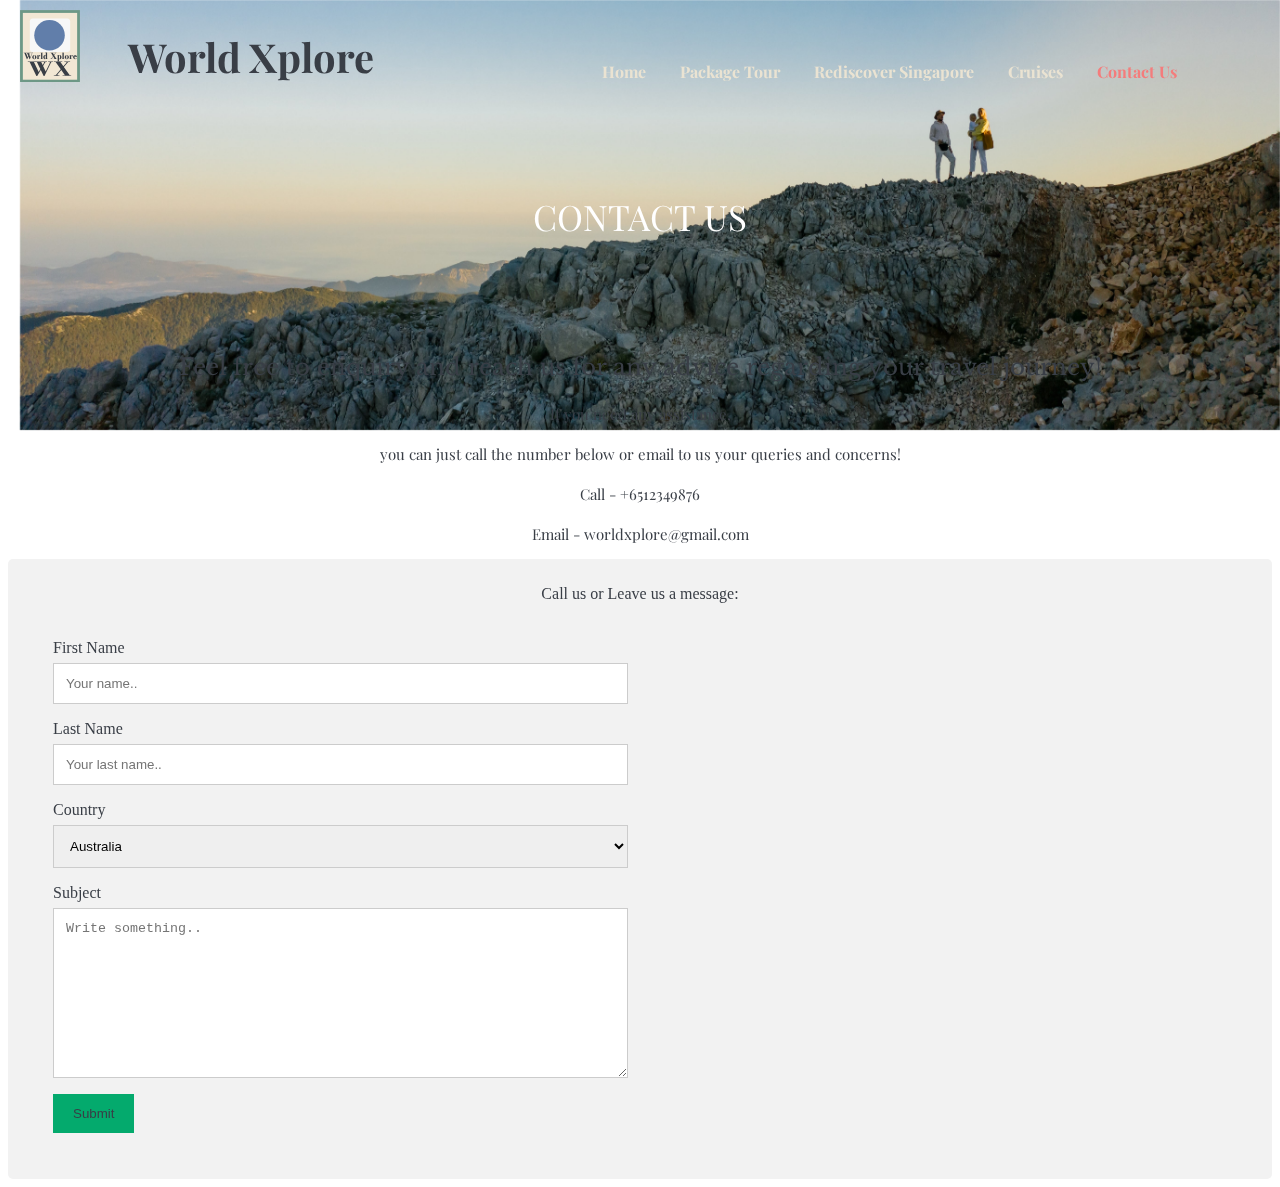
<file: Contact-us.html>
<html>

<head>
    <meta name="viewport" content="width=device-width, initial-scale=1.0"> 
    <title>
        World Xplore
    </title>
    <link rel="stylesheet" href="style.css">
    <link rel="stylesheet" href="contact.css">
    <style>
        .logo {
            width: 60px;
            position: absolute;
            top: 10px;
            left: 20px;
        }

        nav {
            float: right;
            margin-top: 10px;

        }
    </style>
</head>

<body>
    <header>
        <div class="logo">
            <svg version="1.1" id="Layer_1" xmlns="http://www.w3.org/2000/svg"
                xmlns:xlink="http://www.w3.org/1999/xlink" x="0px" y="0px" viewBox="0 0 86.19 104.1"
                style="enable-background:new 0 0 86.19 104.1;" xml:space="preserve">
                <style type="text/css">
                    .st0 {
                        fill: #F2E7D4;
                        stroke: #6D9886;
                        stroke-width: 4;
                        stroke-miterlimit: 10;
                    }

                    .st1 {
                        fill: #F7F7F7;
                    }

                    .st2 {
                        fill: #617EAA;
                    }

                    .st3 {
                        fill: #393E46;
                    }
                </style>
                <g>
                    <rect x="2.1" y="2.17" class="st0" width="82" height="100" />
                    <path class="st1" d="M68.05,60.5h-49.9c-2.22,0-4.03-1.81-4.03-4.03V16.23c0-2.22,1.81-4.03,4.03-4.03h49.9
    c2.22,0,4.03,1.81,4.03,4.03v40.24C72.08,58.69,70.27,60.5,68.05,60.5z" />
                    <circle class="st2" cx="42.42" cy="36.25" r="21.97" />
                    <g>
                        <path class="st3" d="M33.18,80.44l3.79,7.91l5.37-11.29c0-0.02,0.1-0.23,0.31-0.63c0.2-0.4,0.31-0.75,0.31-1.07
        c0-0.34-0.42-0.51-1.26-0.51h-1.26v-1h6.88v1h-0.58c-1,0-1.61,0.08-1.84,0.24c-0.22,0.16-0.57,0.73-1.04,1.72L35.2,94.97h-1.22
        l-4.18-8.68l-5.02,8.68h-1.23l-9.69-20.12h-2.65v-1H38.8v1h-0.63c-0.8,0-1.35,0.09-1.63,0.26c-0.28,0.18-0.66,0.66-1.11,1.45
        L33.18,80.44z M20.01,74.86l6.85,14.13l2.33-4.04l-4.91-10.1H20.01z M30.51,74.86l2.05,4.27l1.62-2.79
        c0.22-0.38,0.33-0.69,0.33-0.91c0-0.38-0.37-0.57-1.1-0.57H30.51z" />
                        <path class="st3" d="M63.03,81.82l8.45,11.76h2.02v1H61.18v-1h3.36l-5.24-7.33l-4.62,5.31c-0.68,0.79-1.02,1.34-1.02,1.62
        c0,0.27,0.48,0.4,1.45,0.4h1.63v1H48.6v-1h0.69c0.99,0,1.66-0.09,2-0.26c0.35-0.18,0.86-0.66,1.54-1.44l5.73-6.66l-7.4-10.36H48.6
        v-1h12.06v1h-2.63l4.3,5.98l3.82-4.44c0.46-0.54,0.69-0.9,0.69-1.1c0-0.3-0.43-0.45-1.28-0.45h-1.87v-1h8.29v1h-1.45
        c-0.68,0-1.17,0.08-1.47,0.22s-0.76,0.59-1.39,1.32L63.03,81.82z" />
                    </g>
                    <g>
                        <path class="st3" d="M13.44,64.23l1.4,3.5l1.98-4.99c0-0.01,0.04-0.1,0.11-0.28c0.08-0.17,0.11-0.33,0.11-0.47
        c0-0.15-0.16-0.23-0.46-0.23h-0.46v-0.44h2.54v0.44h-0.21c-0.37,0-0.59,0.04-0.68,0.11c-0.08,0.07-0.21,0.33-0.38,0.76l-3.19,8.03
        h-0.45l-1.54-3.84l-1.85,3.84H9.89l-3.57-8.89H5.34v-0.44h10.17v0.44h-0.23c-0.3,0-0.5,0.04-0.6,0.12
        c-0.1,0.08-0.24,0.29-0.41,0.64L13.44,64.23z M8.59,61.76l2.52,6.25l0.86-1.79l-1.81-4.46H8.59z M12.45,61.76l0.75,1.89l0.6-1.23
        c0.08-0.17,0.12-0.3,0.12-0.4c0-0.17-0.13-0.25-0.4-0.25H12.45z" />
                        <path class="st3" d="M20.61,70.65c-0.92,0-1.65-0.29-2.2-0.88c-0.55-0.58-0.82-1.26-0.82-2.04c0-0.79,0.28-1.47,0.83-2.05
        s1.28-0.88,2.18-0.88c0.91,0,1.64,0.29,2.2,0.87c0.56,0.58,0.84,1.26,0.84,2.06c0,0.79-0.28,1.48-0.83,2.05
        C22.27,70.37,21.53,70.65,20.61,70.65z M20.61,65.16c-0.24,0-0.44,0.06-0.58,0.17c-0.15,0.12-0.24,0.29-0.27,0.53
        c-0.03,0.24-0.05,0.86-0.05,1.87c0,0.98,0.01,1.58,0.04,1.8c0.03,0.22,0.12,0.4,0.27,0.54c0.15,0.14,0.36,0.21,0.62,0.21
        c0.21,0,0.39-0.06,0.55-0.18c0.16-0.12,0.25-0.34,0.29-0.66c0.03-0.32,0.05-0.85,0.05-1.61c0-1.18-0.05-1.92-0.14-2.23
        S21.05,65.16,20.61,65.16z" />
                        <path class="st3" d="M26.71,64.89v1.51h0.03c0.11-0.54,0.29-0.94,0.54-1.2c0.25-0.26,0.53-0.39,0.83-0.39
        c0.3,0,0.54,0.11,0.72,0.32c0.19,0.21,0.28,0.47,0.28,0.78c0,0.26-0.07,0.48-0.21,0.64c-0.14,0.16-0.31,0.24-0.51,0.24
        c-0.2,0-0.37-0.08-0.52-0.23s-0.21-0.32-0.21-0.5c0-0.23,0.04-0.39,0.12-0.48c0.08-0.09,0.12-0.15,0.12-0.18
        c0-0.05-0.04-0.08-0.11-0.08c-0.23,0-0.45,0.22-0.65,0.67c-0.21,0.45-0.31,1.17-0.31,2.18v1.88h1.02v0.42h-3.6v-0.42h0.71V65.4
        h-0.71v-0.42h0.91c0.48,0,0.84-0.01,1.07-0.04l0.25-0.04H26.71z" />
                        <path class="st3" d="M32.15,61.19v8.88h0.57v0.42h-3.06v-0.42h0.62v-8.33h-0.62v-0.42c0.57,0,1.14-0.02,1.7-0.07l0.55-0.06H32.15z
        " />
                        <path class="st3" d="M38.94,61.19v8.89h0.75v0.4h-0.86c-0.28,0-0.54,0.01-0.78,0.02l-0.78,0.06h-0.19v-0.83h-0.03
        c-0.29,0.61-0.75,0.92-1.36,0.92c-0.6,0-1.12-0.29-1.57-0.87c-0.45-0.58-0.67-1.29-0.67-2.14c0-0.82,0.23-1.49,0.68-2.03
        c0.46-0.54,0.98-0.81,1.59-0.81c0.51,0,0.96,0.23,1.36,0.7v-3.77h-1.11v-0.42h0.98c0.22,0,0.6-0.02,1.12-0.07
        C38.59,61.21,38.88,61.19,38.94,61.19z M37.08,68.35v-1.47c0-0.57-0.11-0.99-0.32-1.27s-0.43-0.41-0.65-0.41
        c-0.17,0-0.31,0.1-0.4,0.29c-0.1,0.2-0.14,0.59-0.14,1.19v2.06c0,0.57,0.04,0.95,0.11,1.15c0.07,0.2,0.2,0.29,0.39,0.29
        c0.2,0,0.42-0.13,0.66-0.38C36.96,69.55,37.08,69.07,37.08,68.35z" />
                        <path class="st3" d="M49.09,64.84l3.11,5.2h0.75v0.44H48.4v-0.44h1.24l-1.93-3.24l-1.7,2.35c-0.25,0.35-0.38,0.59-0.38,0.72
        c0,0.12,0.18,0.18,0.53,0.18h0.6v0.44h-3v-0.44h0.25c0.36,0,0.61-0.04,0.74-0.12c0.13-0.08,0.32-0.29,0.57-0.64l2.11-2.95
        l-2.73-4.58h-0.94v-0.44h4.44v0.44h-0.97l1.58,2.65l1.41-1.96c0.17-0.24,0.25-0.4,0.25-0.48c0-0.13-0.16-0.2-0.47-0.2h-0.69v-0.44
        h3.06v0.44h-0.53c-0.25,0-0.43,0.03-0.54,0.1c-0.11,0.07-0.28,0.26-0.51,0.58L49.09,64.84z" />
                        <path class="st3"
                            d="M55.99,64.81v0.87h0.03c0.3-0.58,0.76-0.87,1.36-0.87c0.58,0,1.1,0.29,1.56,0.86
        c0.46,0.57,0.69,1.27,0.69,2.08c0,0.82-0.21,1.51-0.63,2.07s-0.94,0.83-1.56,0.83c-0.57,0-1.05-0.25-1.45-0.76v3.77h0.87v0.42
        h-3.49v-0.42h0.75V65.4h-0.75v-0.42h0.29c0.08,0,0.23,0,0.46-0.01c0.22-0.01,0.48-0.03,0.77-0.06l0.9-0.1H55.99z M55.99,66.95v1.5
        c0,0.58,0.11,1.02,0.33,1.33c0.22,0.31,0.46,0.47,0.71,0.47c0.15,0,0.26-0.08,0.35-0.23c0.09-0.15,0.14-0.59,0.14-1.31v-1.73
        c0-0.73-0.04-1.2-0.13-1.41c-0.09-0.21-0.21-0.31-0.37-0.31c-0.33,0-0.58,0.16-0.76,0.48C56.08,66.05,55.99,66.46,55.99,66.95z" />
                        <path class="st3" d="M62.88,61.19v8.88h0.57v0.42h-3.06v-0.42h0.62v-8.33h-0.62v-0.42c0.57,0,1.14-0.02,1.7-0.07l0.55-0.06H62.88z
        " />
                        <path class="st3" d="M67.25,70.65c-0.92,0-1.65-0.29-2.2-0.88c-0.55-0.58-0.82-1.26-0.82-2.04c0-0.79,0.28-1.47,0.83-2.05
        s1.28-0.88,2.18-0.88c0.91,0,1.64,0.29,2.2,0.87c0.56,0.58,0.84,1.26,0.84,2.06c0,0.79-0.28,1.48-0.83,2.05
        C68.9,70.37,68.16,70.65,67.25,70.65z M67.25,65.16c-0.24,0-0.44,0.06-0.58,0.17c-0.15,0.12-0.24,0.29-0.27,0.53
        c-0.03,0.24-0.05,0.86-0.05,1.87c0,0.98,0.01,1.58,0.04,1.8c0.03,0.22,0.12,0.4,0.27,0.54c0.15,0.14,0.36,0.21,0.62,0.21
        c0.21,0,0.39-0.06,0.55-0.18c0.16-0.12,0.25-0.34,0.29-0.66c0.03-0.32,0.05-0.85,0.05-1.61c0-1.18-0.05-1.92-0.14-2.23
        S67.68,65.16,67.25,65.16z" />
                        <path class="st3" d="M73.35,64.89v1.51h0.03c0.11-0.54,0.29-0.94,0.54-1.2c0.25-0.26,0.53-0.39,0.83-0.39
        c0.3,0,0.54,0.11,0.72,0.32c0.19,0.21,0.28,0.47,0.28,0.78c0,0.26-0.07,0.48-0.21,0.64c-0.14,0.16-0.31,0.24-0.51,0.24
        c-0.2,0-0.37-0.08-0.52-0.23s-0.21-0.32-0.21-0.5c0-0.23,0.04-0.39,0.12-0.48c0.08-0.09,0.12-0.15,0.12-0.18
        c0-0.05-0.04-0.08-0.11-0.08c-0.23,0-0.45,0.22-0.65,0.67c-0.21,0.45-0.31,1.17-0.31,2.18v1.88h1.02v0.42h-3.6v-0.42h0.71V65.4
        h-0.71v-0.42h0.91c0.48,0,0.84-0.01,1.07-0.04l0.25-0.04H73.35z" />
                        <path class="st3" d="M81.74,67.41h-3.36v0.89c0,0.7,0.06,1.18,0.19,1.45c0.13,0.27,0.41,0.4,0.87,0.4c0.4,0,0.77-0.13,1.11-0.38
        c0.34-0.25,0.61-0.65,0.79-1.19h0.41c-0.17,0.69-0.48,1.21-0.94,1.56c-0.46,0.35-1,0.52-1.64,0.52c-0.87,0-1.57-0.3-2.09-0.9
        c-0.52-0.6-0.78-1.29-0.78-2.07c0-0.75,0.26-1.42,0.79-2c0.53-0.59,1.19-0.88,1.98-0.88c0.68,0,1.28,0.21,1.78,0.64
        S81.65,66.53,81.74,67.41z M78.37,66.96h1.47v-0.57c0-0.5-0.07-0.82-0.2-0.97c-0.13-0.15-0.32-0.22-0.55-0.22
        c-0.22,0-0.39,0.07-0.52,0.2s-0.19,0.47-0.19,1V66.96z" />
                    </g>
                </g>
            </svg>
        </div>
        <div class="wrapper">
            <nav>
                <ul class="links">
                    <li><a href="index.html">Home</a></li>
                    <li><a href="package-tours.html">Package Tour</a>
                        <ul class="dropdown">
                            <li><a href="#">Cappadocia</a></li>
                            <li><a href="#">Phuket</a></li>
                            <li><a href="#">Switzerland</a></li>
                        </ul>
                    </li>
                    <li><a href="rediscover-singapore.html">Rediscover Singapore</a></li>
                    <li><a href="cruises.html">Cruises</a></li>
                    <li><a class="active" href="Contact-us.html">Contact Us</a></li>
                </ul>
            </nav>
        </div>
        <h2 style="margin-top: 30px ;">World Xplore</h2>

    </header>

    </header>
    <div class="container1">
        <img src="contact.jpg" class="contacting" alt="Snow" style="width:100%;">
        <div class="centered">CONTACT US</div>
    </div>

    <section>
        <p class="header">
            Feel free to enquiry and reach us for
            any advice regarding your travel journey!
        </p>

        <p class="para">
            If you need any assistance,
        </p>
        <p class="para">
            you can just call the number below or email to us your queries and concerns!
        </p>

        <p class="para">
            Call - +6512349876
        </p>
        <p class="para">
            Email - worldxplore@gmail.com
        </p>
    </section>
    <div class="container2">
        <div style="text-align:center">
          <p style="color: #393E46;">Call us or Leave us a message:</p>
        </div>
        <div class="row">
          <div class="column">
            <form action="/action_page.php">
              <label for="fname">First Name</label>
              <input type="text" id="fname" name="firstname" placeholder="Your name..">
              <label for="lname">Last Name</label>
              <input type="text" id="lname" name="lastname" placeholder="Your last name..">
              <label for="country">Country</label>
              <select id="country" name="country">
                <option value="australia">Australia</option>
                <option value="canada">Canada</option>
                <option value="usa">USA</option>
              </select>
              <label for="subject">Subject</label>
              <textarea id="subject" name="subject" placeholder="Write something.." style="height:170px"></textarea>
              <input type="submit" value="Submit">
            </form>
          </div>
        </div>
      </div>
</file>
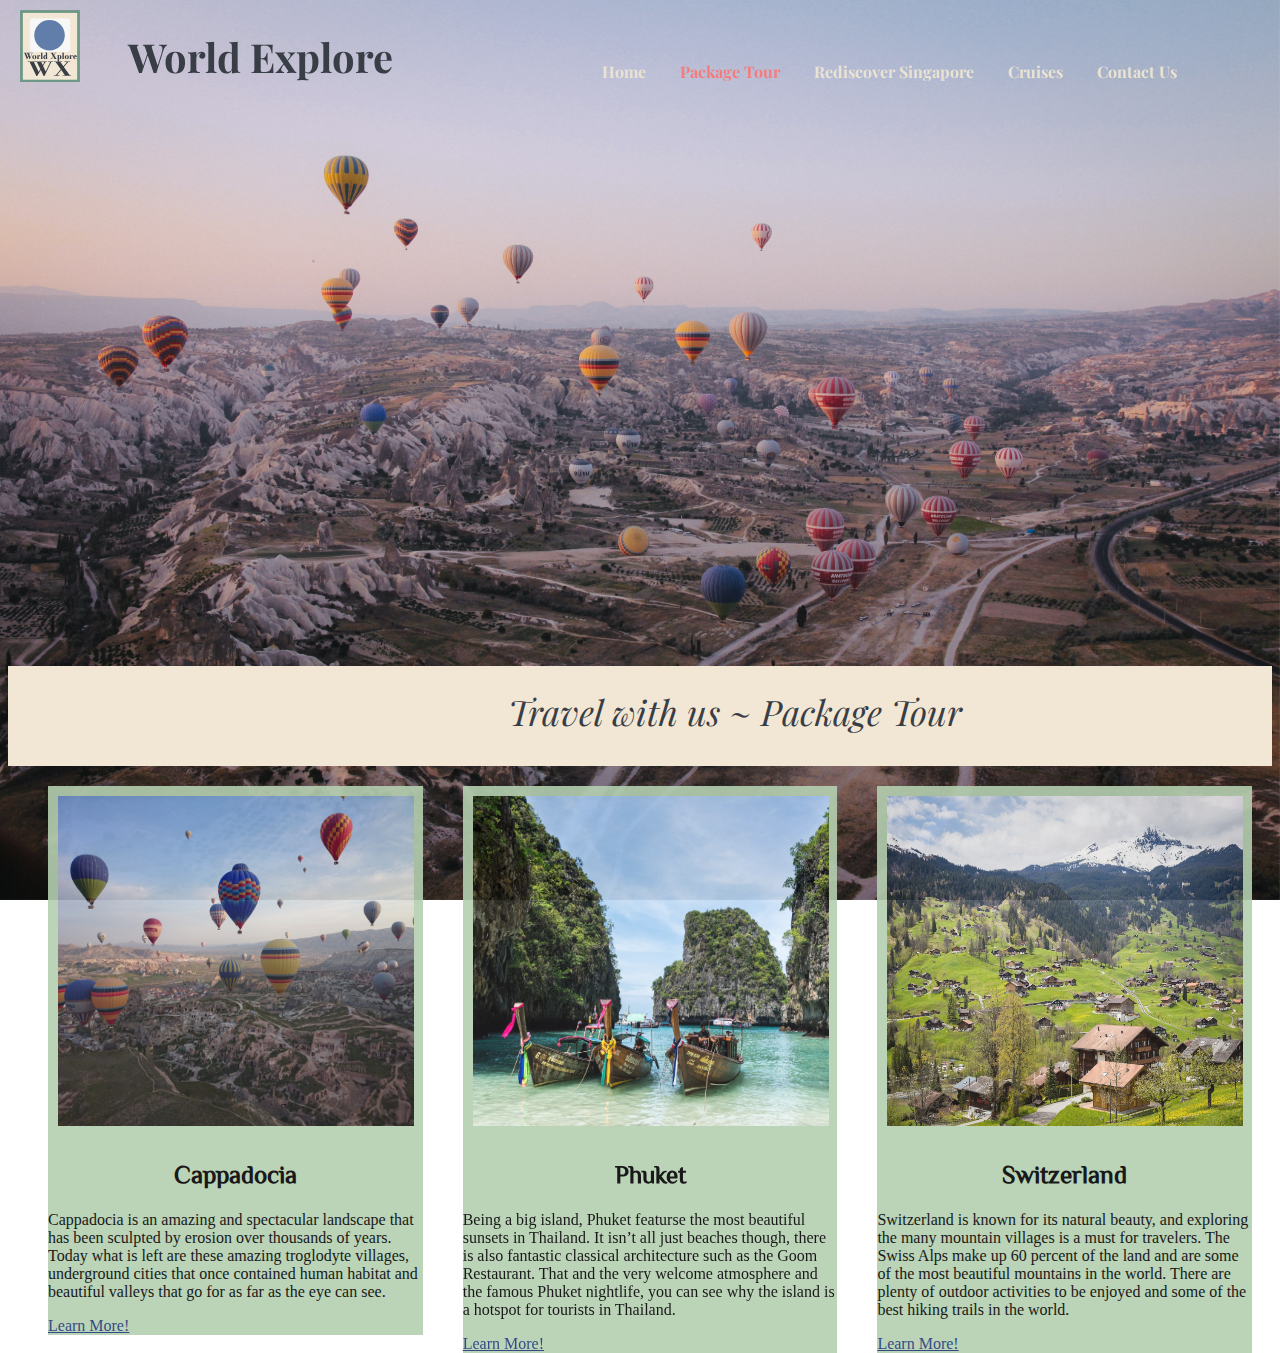
<file: package-tours.html>
<html>

<head>
    <meta name="viewport" content="width=device-width, initial-scale=1.0"> 
    <title>
        World Xplore
    </title>
    <link rel="stylesheet" href="packageTour.css">
    <link rel="stylesheet" href="style.css">
    <style>
        .logo {
            width: 60px;
            position: absolute;
            top: 10px;
            left: 20px;
        }

        nav {
            float: right;
            margin-top: 10px;

        }
    </style>
</head>

<body>
    <header>
        <div class="logo">
            <svg version="1.1" id="Layer_1" xmlns="http://www.w3.org/2000/svg"
                xmlns:xlink="http://www.w3.org/1999/xlink" x="0px" y="0px" viewBox="0 0 86.19 104.1"
                style="enable-background:new 0 0 86.19 104.1;" xml:space="preserve">
                <style type="text/css">
                    .st0 {
                        fill: #F2E7D4;
                        stroke: #6D9886;
                        stroke-width: 4;
                        stroke-miterlimit: 10;
                    }

                    .st1 {
                        fill: #F7F7F7;
                    }

                    .st2 {
                        fill: #617EAA;
                    }

                    .st3 {
                        fill: #393E46;
                    }
                </style>
                <g>
                    <rect x="2.1" y="2.17" class="st0" width="82" height="100" />
                    <path class="st1" d="M68.05,60.5h-49.9c-2.22,0-4.03-1.81-4.03-4.03V16.23c0-2.22,1.81-4.03,4.03-4.03h49.9
		c2.22,0,4.03,1.81,4.03,4.03v40.24C72.08,58.69,70.27,60.5,68.05,60.5z" />
                    <circle class="st2" cx="42.42" cy="36.25" r="21.97" />
                    <g>
                        <path class="st3" d="M33.18,80.44l3.79,7.91l5.37-11.29c0-0.02,0.1-0.23,0.31-0.63c0.2-0.4,0.31-0.75,0.31-1.07
			c0-0.34-0.42-0.51-1.26-0.51h-1.26v-1h6.88v1h-0.58c-1,0-1.61,0.08-1.84,0.24c-0.22,0.16-0.57,0.73-1.04,1.72L35.2,94.97h-1.22
			l-4.18-8.68l-5.02,8.68h-1.23l-9.69-20.12h-2.65v-1H38.8v1h-0.63c-0.8,0-1.35,0.09-1.63,0.26c-0.28,0.18-0.66,0.66-1.11,1.45
			L33.18,80.44z M20.01,74.86l6.85,14.13l2.33-4.04l-4.91-10.1H20.01z M30.51,74.86l2.05,4.27l1.62-2.79
			c0.22-0.38,0.33-0.69,0.33-0.91c0-0.38-0.37-0.57-1.1-0.57H30.51z" />
                        <path class="st3" d="M63.03,81.82l8.45,11.76h2.02v1H61.18v-1h3.36l-5.24-7.33l-4.62,5.31c-0.68,0.79-1.02,1.34-1.02,1.62
			c0,0.27,0.48,0.4,1.45,0.4h1.63v1H48.6v-1h0.69c0.99,0,1.66-0.09,2-0.26c0.35-0.18,0.86-0.66,1.54-1.44l5.73-6.66l-7.4-10.36H48.6
			v-1h12.06v1h-2.63l4.3,5.98l3.82-4.44c0.46-0.54,0.69-0.9,0.69-1.1c0-0.3-0.43-0.45-1.28-0.45h-1.87v-1h8.29v1h-1.45
			c-0.68,0-1.17,0.08-1.47,0.22s-0.76,0.59-1.39,1.32L63.03,81.82z" />
                    </g>
                    <g>
                        <path class="st3" d="M13.44,64.23l1.4,3.5l1.98-4.99c0-0.01,0.04-0.1,0.11-0.28c0.08-0.17,0.11-0.33,0.11-0.47
			c0-0.15-0.16-0.23-0.46-0.23h-0.46v-0.44h2.54v0.44h-0.21c-0.37,0-0.59,0.04-0.68,0.11c-0.08,0.07-0.21,0.33-0.38,0.76l-3.19,8.03
			h-0.45l-1.54-3.84l-1.85,3.84H9.89l-3.57-8.89H5.34v-0.44h10.17v0.44h-0.23c-0.3,0-0.5,0.04-0.6,0.12
			c-0.1,0.08-0.24,0.29-0.41,0.64L13.44,64.23z M8.59,61.76l2.52,6.25l0.86-1.79l-1.81-4.46H8.59z M12.45,61.76l0.75,1.89l0.6-1.23
			c0.08-0.17,0.12-0.3,0.12-0.4c0-0.17-0.13-0.25-0.4-0.25H12.45z" />
                        <path class="st3" d="M20.61,70.65c-0.92,0-1.65-0.29-2.2-0.88c-0.55-0.58-0.82-1.26-0.82-2.04c0-0.79,0.28-1.47,0.83-2.05
			s1.28-0.88,2.18-0.88c0.91,0,1.64,0.29,2.2,0.87c0.56,0.58,0.84,1.26,0.84,2.06c0,0.79-0.28,1.48-0.83,2.05
			C22.27,70.37,21.53,70.65,20.61,70.65z M20.61,65.16c-0.24,0-0.44,0.06-0.58,0.17c-0.15,0.12-0.24,0.29-0.27,0.53
			c-0.03,0.24-0.05,0.86-0.05,1.87c0,0.98,0.01,1.58,0.04,1.8c0.03,0.22,0.12,0.4,0.27,0.54c0.15,0.14,0.36,0.21,0.62,0.21
			c0.21,0,0.39-0.06,0.55-0.18c0.16-0.12,0.25-0.34,0.29-0.66c0.03-0.32,0.05-0.85,0.05-1.61c0-1.18-0.05-1.92-0.14-2.23
			S21.05,65.16,20.61,65.16z" />
                        <path class="st3" d="M26.71,64.89v1.51h0.03c0.11-0.54,0.29-0.94,0.54-1.2c0.25-0.26,0.53-0.39,0.83-0.39
			c0.3,0,0.54,0.11,0.72,0.32c0.19,0.21,0.28,0.47,0.28,0.78c0,0.26-0.07,0.48-0.21,0.64c-0.14,0.16-0.31,0.24-0.51,0.24
			c-0.2,0-0.37-0.08-0.52-0.23s-0.21-0.32-0.21-0.5c0-0.23,0.04-0.39,0.12-0.48c0.08-0.09,0.12-0.15,0.12-0.18
			c0-0.05-0.04-0.08-0.11-0.08c-0.23,0-0.45,0.22-0.65,0.67c-0.21,0.45-0.31,1.17-0.31,2.18v1.88h1.02v0.42h-3.6v-0.42h0.71V65.4
			h-0.71v-0.42h0.91c0.48,0,0.84-0.01,1.07-0.04l0.25-0.04H26.71z" />
                        <path class="st3" d="M32.15,61.19v8.88h0.57v0.42h-3.06v-0.42h0.62v-8.33h-0.62v-0.42c0.57,0,1.14-0.02,1.7-0.07l0.55-0.06H32.15z
			" />
                        <path class="st3" d="M38.94,61.19v8.89h0.75v0.4h-0.86c-0.28,0-0.54,0.01-0.78,0.02l-0.78,0.06h-0.19v-0.83h-0.03
			c-0.29,0.61-0.75,0.92-1.36,0.92c-0.6,0-1.12-0.29-1.57-0.87c-0.45-0.58-0.67-1.29-0.67-2.14c0-0.82,0.23-1.49,0.68-2.03
			c0.46-0.54,0.98-0.81,1.59-0.81c0.51,0,0.96,0.23,1.36,0.7v-3.77h-1.11v-0.42h0.98c0.22,0,0.6-0.02,1.12-0.07
			C38.59,61.21,38.88,61.19,38.94,61.19z M37.08,68.35v-1.47c0-0.57-0.11-0.99-0.32-1.27s-0.43-0.41-0.65-0.41
			c-0.17,0-0.31,0.1-0.4,0.29c-0.1,0.2-0.14,0.59-0.14,1.19v2.06c0,0.57,0.04,0.95,0.11,1.15c0.07,0.2,0.2,0.29,0.39,0.29
			c0.2,0,0.42-0.13,0.66-0.38C36.96,69.55,37.08,69.07,37.08,68.35z" />
                        <path class="st3" d="M49.09,64.84l3.11,5.2h0.75v0.44H48.4v-0.44h1.24l-1.93-3.24l-1.7,2.35c-0.25,0.35-0.38,0.59-0.38,0.72
			c0,0.12,0.18,0.18,0.53,0.18h0.6v0.44h-3v-0.44h0.25c0.36,0,0.61-0.04,0.74-0.12c0.13-0.08,0.32-0.29,0.57-0.64l2.11-2.95
			l-2.73-4.58h-0.94v-0.44h4.44v0.44h-0.97l1.58,2.65l1.41-1.96c0.17-0.24,0.25-0.4,0.25-0.48c0-0.13-0.16-0.2-0.47-0.2h-0.69v-0.44
			h3.06v0.44h-0.53c-0.25,0-0.43,0.03-0.54,0.1c-0.11,0.07-0.28,0.26-0.51,0.58L49.09,64.84z" />
                        <path class="st3"
                            d="M55.99,64.81v0.87h0.03c0.3-0.58,0.76-0.87,1.36-0.87c0.58,0,1.1,0.29,1.56,0.86
			c0.46,0.57,0.69,1.27,0.69,2.08c0,0.82-0.21,1.51-0.63,2.07s-0.94,0.83-1.56,0.83c-0.57,0-1.05-0.25-1.45-0.76v3.77h0.87v0.42
			h-3.49v-0.42h0.75V65.4h-0.75v-0.42h0.29c0.08,0,0.23,0,0.46-0.01c0.22-0.01,0.48-0.03,0.77-0.06l0.9-0.1H55.99z M55.99,66.95v1.5
			c0,0.58,0.11,1.02,0.33,1.33c0.22,0.31,0.46,0.47,0.71,0.47c0.15,0,0.26-0.08,0.35-0.23c0.09-0.15,0.14-0.59,0.14-1.31v-1.73
			c0-0.73-0.04-1.2-0.13-1.41c-0.09-0.21-0.21-0.31-0.37-0.31c-0.33,0-0.58,0.16-0.76,0.48C56.08,66.05,55.99,66.46,55.99,66.95z" />
                        <path class="st3" d="M62.88,61.19v8.88h0.57v0.42h-3.06v-0.42h0.62v-8.33h-0.62v-0.42c0.57,0,1.14-0.02,1.7-0.07l0.55-0.06H62.88z
			" />
                        <path class="st3" d="M67.25,70.65c-0.92,0-1.65-0.29-2.2-0.88c-0.55-0.58-0.82-1.26-0.82-2.04c0-0.79,0.28-1.47,0.83-2.05
			s1.28-0.88,2.18-0.88c0.91,0,1.64,0.29,2.2,0.87c0.56,0.58,0.84,1.26,0.84,2.06c0,0.79-0.28,1.48-0.83,2.05
			C68.9,70.37,68.16,70.65,67.25,70.65z M67.25,65.16c-0.24,0-0.44,0.06-0.58,0.17c-0.15,0.12-0.24,0.29-0.27,0.53
			c-0.03,0.24-0.05,0.86-0.05,1.87c0,0.98,0.01,1.58,0.04,1.8c0.03,0.22,0.12,0.4,0.27,0.54c0.15,0.14,0.36,0.21,0.62,0.21
			c0.21,0,0.39-0.06,0.55-0.18c0.16-0.12,0.25-0.34,0.29-0.66c0.03-0.32,0.05-0.85,0.05-1.61c0-1.18-0.05-1.92-0.14-2.23
			S67.68,65.16,67.25,65.16z" />
                        <path class="st3" d="M73.35,64.89v1.51h0.03c0.11-0.54,0.29-0.94,0.54-1.2c0.25-0.26,0.53-0.39,0.83-0.39
			c0.3,0,0.54,0.11,0.72,0.32c0.19,0.21,0.28,0.47,0.28,0.78c0,0.26-0.07,0.48-0.21,0.64c-0.14,0.16-0.31,0.24-0.51,0.24
			c-0.2,0-0.37-0.08-0.52-0.23s-0.21-0.32-0.21-0.5c0-0.23,0.04-0.39,0.12-0.48c0.08-0.09,0.12-0.15,0.12-0.18
			c0-0.05-0.04-0.08-0.11-0.08c-0.23,0-0.45,0.22-0.65,0.67c-0.21,0.45-0.31,1.17-0.31,2.18v1.88h1.02v0.42h-3.6v-0.42h0.71V65.4
			h-0.71v-0.42h0.91c0.48,0,0.84-0.01,1.07-0.04l0.25-0.04H73.35z" />
                        <path class="st3" d="M81.74,67.41h-3.36v0.89c0,0.7,0.06,1.18,0.19,1.45c0.13,0.27,0.41,0.4,0.87,0.4c0.4,0,0.77-0.13,1.11-0.38
			c0.34-0.25,0.61-0.65,0.79-1.19h0.41c-0.17,0.69-0.48,1.21-0.94,1.56c-0.46,0.35-1,0.52-1.64,0.52c-0.87,0-1.57-0.3-2.09-0.9
			c-0.52-0.6-0.78-1.29-0.78-2.07c0-0.75,0.26-1.42,0.79-2c0.53-0.59,1.19-0.88,1.98-0.88c0.68,0,1.28,0.21,1.78,0.64
			S81.65,66.53,81.74,67.41z M78.37,66.96h1.47v-0.57c0-0.5-0.07-0.82-0.2-0.97c-0.13-0.15-0.32-0.22-0.55-0.22
			c-0.22,0-0.39,0.07-0.52,0.2s-0.19,0.47-0.19,1V66.96z" />
                    </g>
                </g>
            </svg>
        </div>
        <div class="wrapper" >
            <nav>
                <ul class="links">
                    <li><a href="index.html">Home</a></li>
                    <li><a class="active" href="package-tours.html">Package Tour</a>
                        <ul class="dropdown">
                            <li><a href="#">Cappadocia</a></li>
                            <li><a href="#">Phuket</a></li>
                            <li><a href="#">Switzerland</a></li>
                        </ul>
                    </li>
                    <li><a href="rediscover-singapore.html">Rediscover Singapore</a></li>
                    <li><a href="cruises.html">Cruises</a></li>
                    <li><a href="Contact-us.html">Contact Us</a></li>
                </ul>
            </nav>
        </div>
        <h2 style="margin-top: 30px ;">World Explore</h2>
        
    </header>

    <img src="bgimg.jpg" class="bgimage">

    <section>
        <svg class="deal" width="200px" height="100px">
            <rect width="1000" height="100" x="200" y="10" style="fill:#F2E7D5;stroke-width:3;" ></rect>
        </svg>
        <svg class="rectangle" width=100% height="100px">
            <rect width=100% height="100" style="fill:#F2E7D5;stroke-width:3;"></rect>
            <text x="500" y="60"> Travel with us ~ Package Tour</text>
        </svg>
        <div class="rower" >
            <article class="container">
                <div class="column1" style="background-color:#B4CFB0;">
                  <img class="image" src="cappadocia-805626_1920.jpg" alt="cappadocia">
                  <h3>Cappadocia</h3>
                  <p>Cappadocia is an amazing and spectacular landscape that has been sculpted by erosion over thousands of years. 
                    Today what is left are these amazing troglodyte villages, underground cities 
                    that once contained human habitat and beautiful valleys that go for as far as the eye can see.</p>
                    <a class="more" href="#" >Learn More!</a>
                </div>
            </article>
            <article class="container">  
                <div class="column2" style="background-color:#B4CFB0;">
                <img class="image" src="phutket.jpg" alt="phuket">
                  <h3>Phuket</h3>
                  <p>Being a big island, Phuket featurse the most beautiful sunsets in Thailand.
                    It isn’t all just beaches though, there is also fantastic classical architecture such as the Goom Restaurant. 
                    That and the very welcome atmosphere and the famous Phuket nightlife, you can see why the island is a hotspot for 
                    tourists in Thailand.</p>
                    <a class="more" href="#" >Learn More!</a>
                </div>
            </article>
            <article class="container">        
                <div class="column3" style="background-color:#B4CFB0;">
                    <img class="image" src="switzerland.jpg" alt="switzerland">
                    <h3>Switzerland</h3>
                    <p>Switzerland is known for its natural beauty, and exploring the many mountain villages is a must for travelers. 
                        The Swiss Alps make up 60 percent of the land and are some of the most beautiful mountains in the world. 
                        There are plenty of outdoor activities to be enjoyed and some of the best hiking trails in the world.</p>    
                    <a class="more" href="#" >Learn More!</a>
                </div>
              </div>
            </article>
    </section>
</file>
<file: style.css>
@import url('https://fonts.googleapis.com/css2?family=Playfair+Display&display=swap');
@import url('https://fonts.googleapis.com/css2?family=Playfair+Display:wght@500&display=swap');
@import url('https://fonts.googleapis.com/css2?family=ZCOOL+XiaoWei&display=swap');



.wrapper {
    font-family: 'Playfair Display', serif;
    font-weight: bold;
}

nav::after {
    content: '';
    display: block;
    clear: both;
}

.links {
    margin-right: 70px;
    float: right;

}

.links li {
    display: inline-block;
    list-style: none;
    position: relative;
}

.links li a {
    display: inline-block;
    color: #EAE3D2;
    padding: 5px;
    text-decoration: none;
    position: relative;
}

.links li a:hover {
    color: #393E46;
    text-decoration: none;
    cursor: pointer;
    text-decoration: underline;
    border-bottom: #393E46;
}

.links li:hover .dropdown {
    color: #393E46;
    text-decoration: none;
    cursor: pointer;
    text-decoration: underline;
    border-bottom: #393E46;
    display: block;
}


.dropdown {
    background: #6D9886;
    position: absolute;
    display: none;
    top: 25px;
    left: -10px;
    width: 150px;

}

.dropdown li {
    display: block
}


.logo:hover {
    transform-origin: 50% 0;
    animation: animate 5s ease-in-out infinite;
}

@keyframes animate {

    0%,
    100% {
        transform: rotate(50deg);
    }

    10%,
    90% {
        transform: rotate(-50deg);
    }

    20%,
    80% {
        transform: rotate(30deg);
    }

    30%,
    70% {
        transform: rotate(0deg);
    }
}

.links a.active {
    color: #F47C7C;


}

.bgvideo {
    position: fixed;
    right: 0;
    bottom: 0;
    min-width: 100%;
    min-height: 50%;
    z-index: -1;
}

.vidtoimg {
    display: none;
}

a {
    color: #EAE3D2;
    text-decoration: none;
    margin-right: 20px;
}

a:hover {
    color: #6D9886;
    text-decoration: none;
    cursor: pointer;
    text-decoration: underline;
    border-bottom: #393E46;
}

h2 {
    color: #393E46;
    font-family: 'Playfair Display', serif;
    margin-left: 120px;

    font-size: 40px;

}

text {
    font-family: 'Playfair Display', serif;
    font-size: 35px;
    font-style: italic;
    fill: #393E46;
}

.container {
    margin-top: 10px;
    float: left;
    width: 30%;
    padding: 10px;
    height: 520px;
    margin-right: 5px;
    margin-left: 15px;
    opacity: 0.9;
}

.row {
    padding-left: 15px;

}


.row:after {
    content: "";
    display: table;
    clear: both;
    ;

}

section {
    float: center;
}

.rectangle {
    margin-top: 450px;
    width: 100%;
    height: 100px;
}

img {
    width: 95%;
    padding: 10px;
    height: 330px;
    align-items: center;
}


h3 {

    text-align: center;
    font-family: 'ZCOOL XiaoWei', serif;
    font-size: 25px;
}

footer {
    text-align: center;
    background-color: #F2E7D5;
    color: black;
}

.more {
    text-align: center;
    text-decoration: underline;
    color: #1C3879
}

.email {
    color: #1C3879;
    text-align: left;
}

@media only screen and (max-width: 768px) {

    nav {
        background: #393E46;
        width: 100%;
        text-align: center;
    }

    nav a {
        padding: 4vw;
        display: inline-block;
        color: #EAE3D2;
    }

    .logo {
        margin-top: 4vw;
        margin-bottom: 3vw;
        width: 100%;
        text-align: center;
        align-items: center;
    }

    .bgvideo {
        display: none;
    }

    h2 {
        font-size: 7vw;
        margin-top: 4vw;
        margin-bottom: 3vw;
        width: 100%;
        text-align: center;
    }

    img {
        width: 95%;
        margin: 0 0 2vw;
    }

    .column1,
    .column2,
    .columm3 {
        width: 100%;
        float: none;
    }

    .container {
        float: none;
        width: 100%;
    }

    .vidtoimg {
        display: block;
        position: fixed;
        right: -10;
        bottom: -10;
        min-width: 100%;
        min-height: 100%;
        z-index: -1;
    }

    .rectangle {
        width: 100%;
    }

}
</file>
<file: contact.css>
@import url('https://fonts.googleapis.com/css2?family=Playfair+Display&display=swap');
@import url('https://fonts.googleapis.com/css2?family=Libre+Baskerville:ital@1&family=ZCOOL+XiaoWei&display=swap');

.contacting {
    position: fixed;
    right: -10;
    top: -10;
    min-width: 100%;
    min-height: 50%;
    z-index: -1;
}

.container1 {
    position: relative;
    text-align: center;
    color: white;
}

.centered {
    position: absolute;
    top: 50%;
    left: 50%;
    margin-top: 100px;
    transform: translate(-50%, -50%);
    font-family: 'Playfair Display', serif;
    font-size: 35px;
}

.header {
    font-family: 'Libre Baskerville', serif;
    text-align: center;
    color: #393E46;
    font-size: 23px;
    margin-top: 270px;
}

.para {
    font-family: 'Playfair Display', serif;
    font-size: 15px;
    text-align: center;
    margin-top:20px;
    color: #393E46;
}
  
  * {
    box-sizing: border-box;
  }
  
  /* Style inputs */
  input[type=text], select, textarea {
    width: 100%;
    padding: 12px;
    border: 1px solid #ccc;
    margin-top: 6px;
    margin-bottom: 16px;
    resize: vertical;
    align-items: center;
  }
  
  input[type=submit] {
    background-color: #04AA6D;
    color: #393E46;
    padding: 12px 20px;
    border: none;
    cursor: pointer;
    align-items: center;
  }
  
  input[type=submit]:hover {
    background-color: #45a049;
  }
  
  .container2 {
    border-radius: 5px;
    background-color: #f2f2f2;
    padding: 10px;
    align-items: center;
  }
  

  .column {
    float: center;
    width: 50%;
    margin-top: 6px;
    padding: 20px;
    color: #393E46;
  }
  

  .row:after {
    content: "";
    display: table;
    clear: both;
  }
  

  @media screen and (max-width: 600px) {
    .column, input[type=submit] {
      width: 100%;
      margin-top: 0;
    }
  }
</file>
<file: packageTour.css>
.bgimage {
    position: fixed;
    right: -10;
    bottom: -10;
    min-width: 100%;
    min-height: 100%;
    z-index: -1;
}

.card {
    box-shadow: 0 4px 8px 0 rgba(0, 0, 0, 0.2);
    padding: 16px;
    text-align: center;
    background-color: #f1f1f1;
    width: 200px;
    height: 150px;
}

.rectbox {
    margin-top: 300px;
    width: 100%;
    height: 100px;

}

.rower {
    padding-left: 15px;
}


.rower:after {
    content: "";
    display: table;
    clear: both;
    ;

}
</file>
